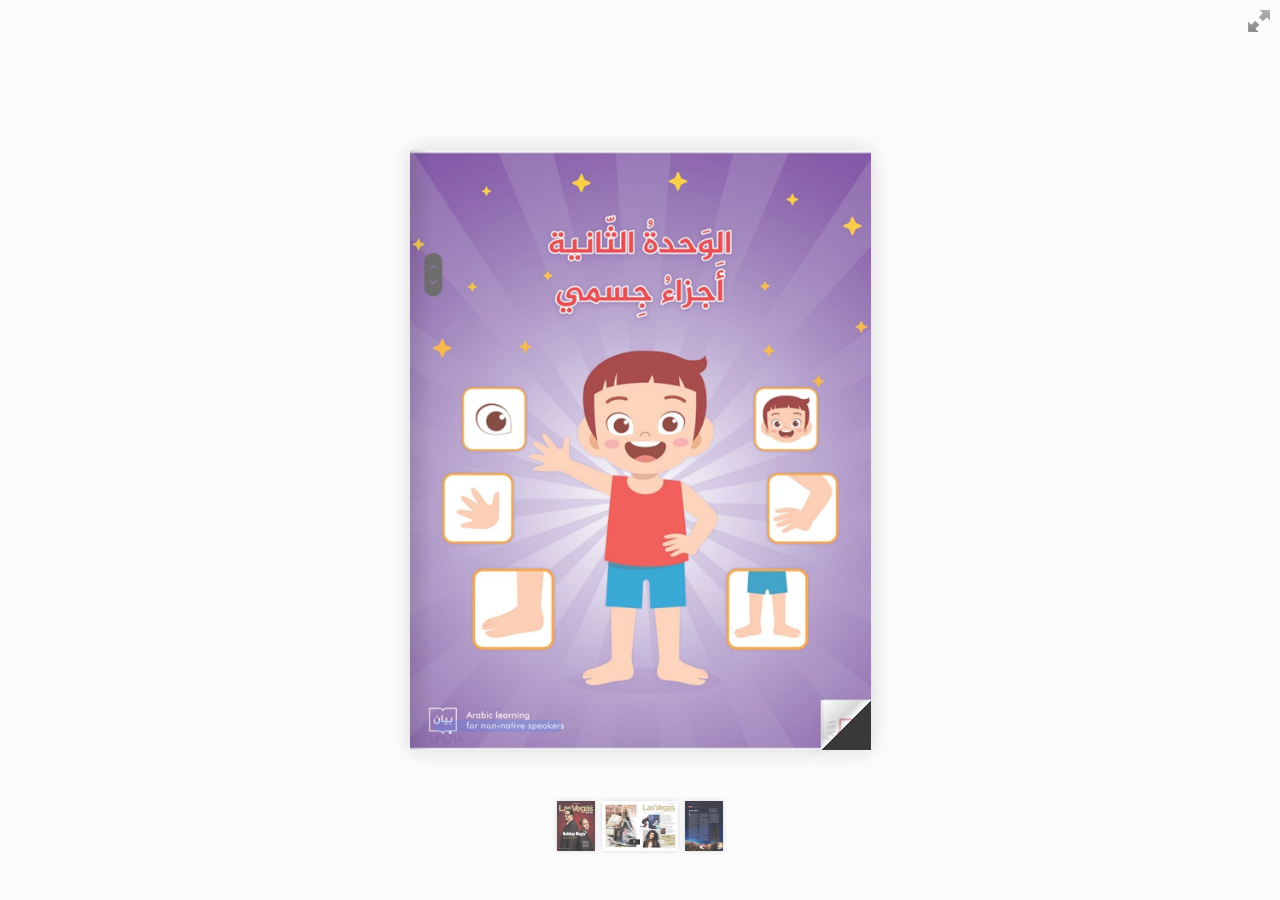
<file: index.html>
<!doctype html>
<!--[if lt IE 7 ]> <html lang="en" class="ie6"> <![endif]-->
<!--[if IE 7 ]>    <html lang="en" class="ie7"> <![endif]-->
<!--[if IE 8 ]>    <html lang="en" class="ie8"> <![endif]-->
<!--[if IE 9 ]>    <html lang="en" class="ie9"> <![endif]-->
<!--[if !IE]><!--> <html lang="en"> <!--<![endif]-->
<head>
<title>Using turn.js and the new zoom feature</title>
<meta name="viewport" content="width = 1050, user-scalable = no" />
<script type="text/javascript" src="./extras/jquery.min.1.7.js"></script>
<script type="text/javascript" src="./extras/modernizr.2.5.3.min.js"></script>
<script type="text/javascript" src="../../lib/hash.js"></script>

</head>
<body>

<div id="canvas">

<div class="zoom-icon zoom-icon-in"></div>

<div class="magazine-viewport">
	<div class="container">
		<div class="magazine">
			<!-- Next button -->
			<div ignore="1" class="next-button"></div>
			<!-- Previous button -->
			<div ignore="1" class="previous-button"></div>
		</div>
	</div>
</div>

<!-- Thumbnails -->
<div class="thumbnails">
	<div>
		<ul>
			<li class="i">
				<img src="pages/1-thumb.jpg" width="76" height="100" class="page-1">
				<span>1</span>
			</li>
			<li class="d">
				<img src="pages/2-thumb.jpg" width="76" height="100" class="page-2">
				<img src="pages/3-thumb.jpg" width="76" height="100" class="page-3">
				<span>2-3</span>
			</li>
		
			<li class="i">
				<img src="pages/12-thumb.jpg" width="76" height="100" class="page-12">
				<span>end</span>
			</li>
		<ul>
	<div>	
</div>
</div>

<script type="text/javascript">

function loadApp() {

 	$('#canvas').fadeIn(1000);

 	var flipbook = $('.magazine');

 	// Check if the CSS was already loaded
	
	if (flipbook.width()==0 || flipbook.height()==0) {
		setTimeout(loadApp, 10);
		return;
	}
	
	// Create the flipbook

	flipbook.turn({
			
			// Magazine width

			width: 922,

			// Magazine height

			height: 600,

			// Duration in millisecond

			duration: 1000,

			// Hardware acceleration

			acceleration: !isChrome(),

			// Enables gradients

			gradients: true,
			
			// Auto center this flipbook

			autoCenter: true,

			// Elevation from the edge of the flipbook when turning a page

			elevation: 50,

			// The number of pages

			pages: 3,

			// Events

			when: {
				turning: function(event, page, view) {
					
					var book = $(this),
					currentPage = book.turn('page'),
					pages = book.turn('pages');
			
					// Update the current URI

					Hash.go('page/' + page).update();

					// Show and hide navigation buttons

					disableControls(page);
					

					$('.thumbnails .page-'+currentPage).
						parent().
						removeClass('current');

					$('.thumbnails .page-'+page).
						parent().
						addClass('current');



				},

				turned: function(event, page, view) {

					disableControls(page);

					$(this).turn('center');

					if (page==1) { 
						$(this).turn('peel', 'br');
					}

				},

				missing: function (event, pages) {

					// Add pages that aren't in the magazine

					for (var i = 0; i < pages.length; i++)
						addPage(pages[i], $(this));

				}
			}

	});

	// Zoom.js

	$('.magazine-viewport').zoom({
		flipbook: $('.magazine'),

		max: function() { 
			
			return largeMagazineWidth()/$('.magazine').width();

		}, 

		when: {

			swipeLeft: function() {

				$(this).zoom('flipbook').turn('next');

			},

			swipeRight: function() {
				
				$(this).zoom('flipbook').turn('previous');

			},

			resize: function(event, scale, page, pageElement) {

				if (scale==1)
					loadSmallPage(page, pageElement);
				else
					loadLargePage(page, pageElement);

			},

			zoomIn: function () {

				$('.thumbnails').hide();
				$('.made').hide();
				$('.magazine').removeClass('animated').addClass('zoom-in');
				$('.zoom-icon').removeClass('zoom-icon-in').addClass('zoom-icon-out');
				
				if (!window.escTip && !$.isTouch) {
					escTip = true;

					$('<div />', {'class': 'exit-message'}).
						html('<div>Press ESC to exit</div>').
							appendTo($('body')).
							delay(2000).
							animate({opacity:0}, 500, function() {
								$(this).remove();
							});
				}
			},

			zoomOut: function () {

				$('.exit-message').hide();
				$('.thumbnails').fadeIn();
				$('.made').fadeIn();
				$('.zoom-icon').removeClass('zoom-icon-out').addClass('zoom-icon-in');

				setTimeout(function(){
					$('.magazine').addClass('animated').removeClass('zoom-in');
					resizeViewport();
				}, 0);

			}
		}
	});

	// Zoom event

	if ($.isTouch)
		$('.magazine-viewport').bind('zoom.doubleTap', zoomTo);
	else
		$('.magazine-viewport').bind('zoom.tap', zoomTo);


	// Using arrow keys to turn the page

	$(document).keydown(function(e){

		var previous = 37, next = 39, esc = 27;

		switch (e.keyCode) {
			case previous:

				// left arrow
				$('.magazine').turn('previous');
				e.preventDefault();

			break;
			case next:

				//right arrow
				$('.magazine').turn('next');
				e.preventDefault();

			break;
			case esc:
				
				$('.magazine-viewport').zoom('zoomOut');	
				e.preventDefault();

			break;
		}
	});

	// URIs - Format #/page/1 

	Hash.on('^page\/([0-9]*)$', {
		yep: function(path, parts) {
			var page = parts[1];

			if (page!==undefined) {
				if ($('.magazine').turn('is'))
					$('.magazine').turn('page', page);
			}

		},
		nop: function(path) {

			if ($('.magazine').turn('is'))
				$('.magazine').turn('page', 1);
		}
	});


	$(window).resize(function() {
		resizeViewport();
	}).bind('orientationchange', function() {
		resizeViewport();
	});

	// Events for thumbnails

	$('.thumbnails').click(function(event) {
		
		var page;

		if (event.target && (page=/page-([0-9]+)/.exec($(event.target).attr('class'))) ) {
		
			$('.magazine').turn('page', page[1]);
		}
	});

	$('.thumbnails li').
		bind($.mouseEvents.over, function() {
			
			$(this).addClass('thumb-hover');

		}).bind($.mouseEvents.out, function() {
			
			$(this).removeClass('thumb-hover');

		});

	if ($.isTouch) {
	
		$('.thumbnails').
			addClass('thumbanils-touch').
			bind($.mouseEvents.move, function(event) {
				event.preventDefault();
			});

	} else {

		$('.thumbnails ul').mouseover(function() {

			$('.thumbnails').addClass('thumbnails-hover');

		}).mousedown(function() {

			return false;

		}).mouseout(function() {

			$('.thumbnails').removeClass('thumbnails-hover');

		});

	}


	// Regions

	if ($.isTouch) {
		$('.magazine').bind('touchstart', regionClick);
	} else {
		$('.magazine').click(regionClick);
	}

	// Events for the next button

	$('.next-button').bind($.mouseEvents.over, function() {
		
		$(this).addClass('next-button-hover');

	}).bind($.mouseEvents.out, function() {
		
		$(this).removeClass('next-button-hover');

	}).bind($.mouseEvents.down, function() {
		
		$(this).addClass('next-button-down');

	}).bind($.mouseEvents.up, function() {
		
		$(this).removeClass('next-button-down');

	}).click(function() {
		
		$('.magazine').turn('next');

	});

	// Events for the next button
	
	$('.previous-button').bind($.mouseEvents.over, function() {
		
		$(this).addClass('previous-button-hover');

	}).bind($.mouseEvents.out, function() {
		
		$(this).removeClass('previous-button-hover');

	}).bind($.mouseEvents.down, function() {
		
		$(this).addClass('previous-button-down');

	}).bind($.mouseEvents.up, function() {
		
		$(this).removeClass('previous-button-down');

	}).click(function() {
		
		$('.magazine').turn('previous');

	});


	resizeViewport();

	$('.magazine').addClass('animated');

}

// Zoom icon

 $('.zoom-icon').bind('mouseover', function() { 
 	
 	if ($(this).hasClass('zoom-icon-in'))
 		$(this).addClass('zoom-icon-in-hover');

 	if ($(this).hasClass('zoom-icon-out'))
 		$(this).addClass('zoom-icon-out-hover');
 
 }).bind('mouseout', function() { 
 	
 	 if ($(this).hasClass('zoom-icon-in'))
 		$(this).removeClass('zoom-icon-in-hover');
 	
 	if ($(this).hasClass('zoom-icon-out'))
 		$(this).removeClass('zoom-icon-out-hover');

 }).bind('click', function() {

 	if ($(this).hasClass('zoom-icon-in'))
 		$('.magazine-viewport').zoom('zoomIn');
 	else if ($(this).hasClass('zoom-icon-out'))	
		$('.magazine-viewport').zoom('zoomOut');

 });

 $('#canvas').hide();


// Load the HTML4 version if there's not CSS transform

yepnope({
	test : Modernizr.csstransforms,
	yep: ['../../lib/turn.js'],
	nope: ['../../lib/turn.html4.min.js'],
	both: ['../../lib/zoom.min.js', 'js/magazine.js', 'css/magazine.css'],
	complete: loadApp
});

</script>

</body>
</html>
</file>
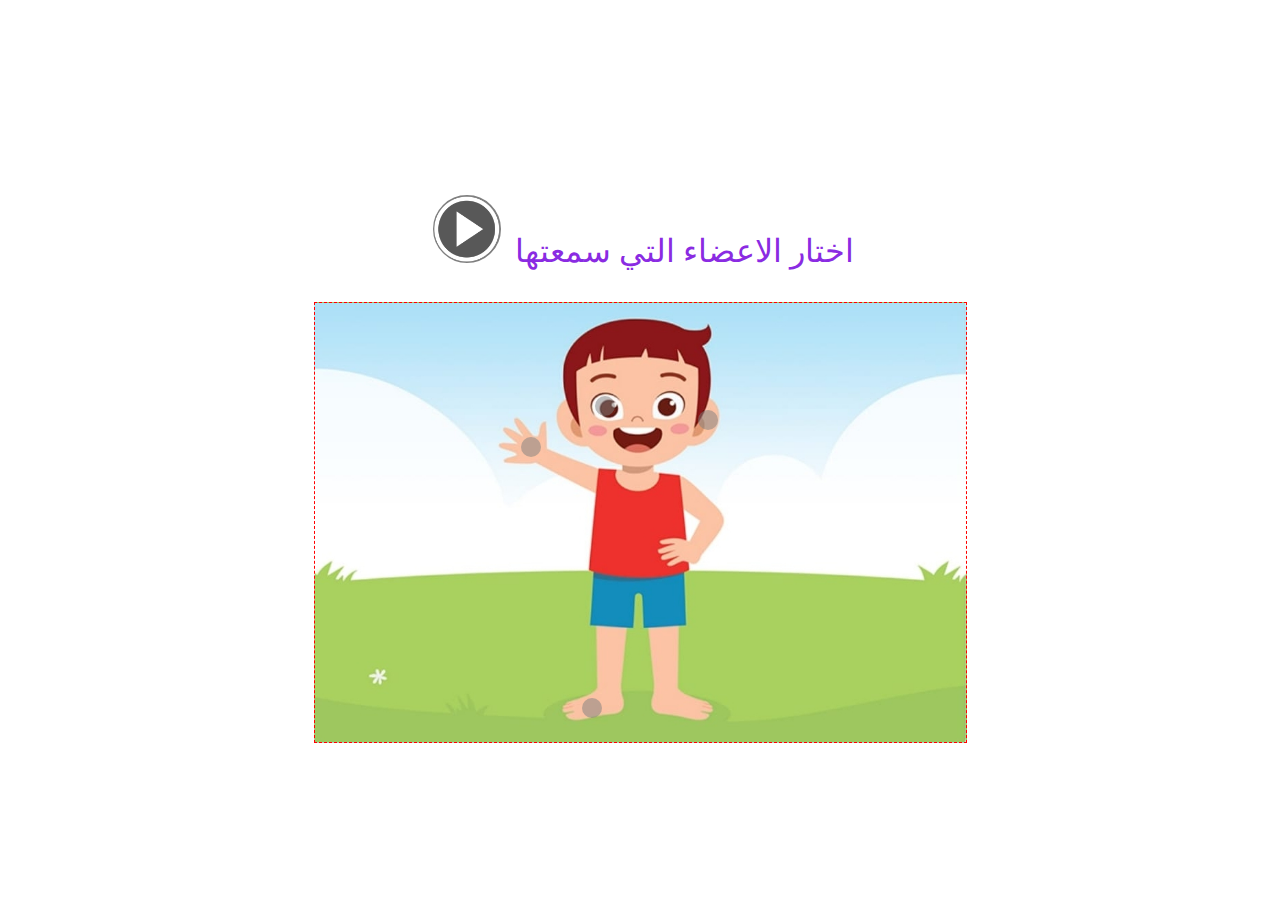
<file: excer/2/index2.html>
<!DOCTYPE html>
<html lang="en">
	<head>
		<meta charset="UTF-8" />
		<meta http-equiv="X-UA-Compatible" content="IE=edge" />
		<meta name="viewport" content="width=device-width, initial-scale=1.0" />
		<link rel="stylesheet" href="style2.css" />
		<script src="scripts2.js" defer></script>
		<title>Document</title>
	</head>
	<body>
		<div class="full-screen-container">
			<div class="text">
				<p>
					<button class="round-button" onclick="playIntro()"></button>
					اختار الاعضاء التي سمعتها
				</p>
			</div>

			<div class="exercise" id="exer"></div>
		</div>
	</body>
</html>
</file>
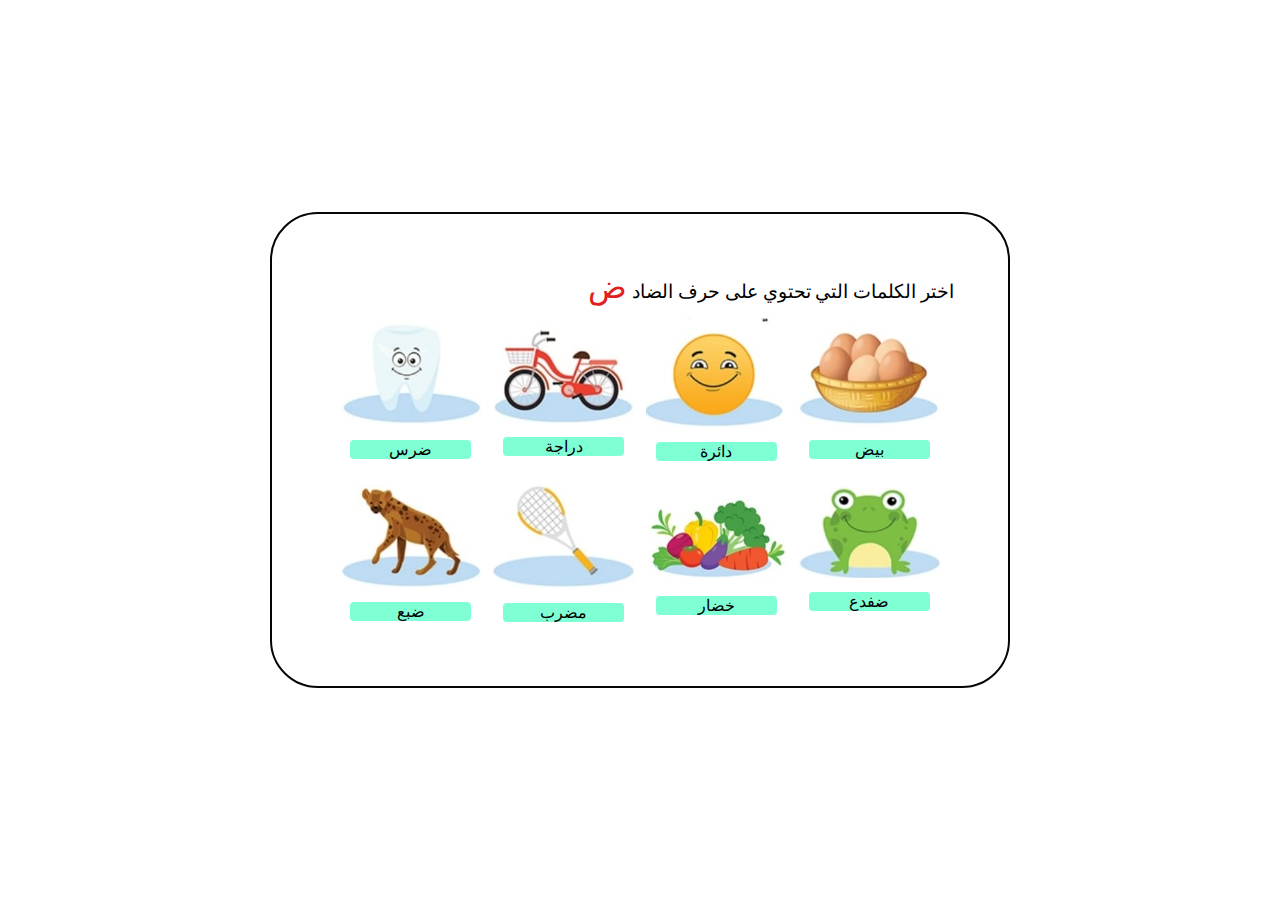
<file: excer/3/index3.html>
<!DOCTYPE html>
<html lang="en">
	<head>
		<meta charset="UTF-8" />
		<meta http-equiv="X-UA-Compatible" content="IE=edge" />
		<meta name="viewport" content="width=device-width, initial-scale=1.0" />
		<link rel="stylesheet" href="style3.css" />
		<script src="./script3.js" defer></script>
		<title>Document</title>
	</head>
	<body>
		<div class="full-screen-container">
			<div class="exercise" id="exer">
				<div class="question">
					اختر الكلمات التي تحتوي على حرف الضاد <span>ض</span>
				</div>
			</div>
		</div>
	</body>
</html>
</file>
<file: excer/2/style2.css>
*,
*::before*::after {
    box-sizing: content-box;
    font-family: Arial, Helvetica, sans-serif;
    padding: 0;
}

:root {
    --primary-light-hsl: 200, 100%, 91%;
    --primary-hsl: 200, 100%, 50%;
    --primary-dark-hsl: 200, 100%, 6%;
    --success-hsl: 100, 60%, 50%;
    --error-hsl: 0, 60%, 50%;
}

body {
    margin: 0;

}

.full-screen-container {
    height: 100vh;
    width: 100vw;
    background-size: cover;
    background-position: center;
    display: flex;
    justify-content: center;
    align-items: center;
    flex-flow:column;
}

.text{
    text-align: right;
    font-size: 2rem;
    color: blueviolet;
}

.round-button {
    background-image: url('./pngegg.png');
    background-position: center center;
    background-size: cover;
	box-sizing: border-box;
	display:inline-block;
	width:80px;
	height:80px;
	padding-top: 14px;
	padding-left: 8px;
	line-height: 20px;
	border: 6px solid #fff;
	border-radius: 50%;
	color:#f5f5f5;
	text-align:center;
	text-decoration:none;
	background-color: rgba(0,0,0,0.5);
	font-size:20px;
	font-weight:bold;
	transition: all 0.3s ease;
}
.round-button:hover {
	background-color: rgba(0,0,0,0.8);
	box-shadow: 0px 0px 10px rgba(255,255,100,1);
	text-shadow: 0px 0px 10px rgba(255,255,100,1);
}

.exercise {
    background-image: url('./activity1.jpg');
    background-position: center;
    background-size: cover;
    width: 651px;
    position: relative;
    border: 1px dashed   red;
}



.exercise .hotspot {
        background-color: rgba(125, 125, 125, 0.5);
        width: 20px;
        height: 20px;
        position: absolute;
        border-radius: 50%;
        z-index: 200;
        cursor: pointer;

    }

    .exercise .hotspot:hover {
        border: 2px solid red;
        box-shadow: 0px 0px 20px #e21e1e;
    }


    .exercise div.checked{
        background-color:rgba(50, 200, 12, 0.6);
        pointer-events: none;
    }
        .exercise div.error {
            background-color: rgba(200, 25, 10, 0.9);
            pointer-events: none;
        }
</file>
<file: excer/3/style3.css>
*,
*::before*::after {
    box-sizing: content-box;
    font-family: Arial, Helvetica, sans-serif;
    padding: 0;
}

:root {
    --primary-light-hsl: 200, 100%, 91%;
    --primary-hsl: 200, 100%, 50%;
    --primary-dark-hsl: 200, 100%, 6%;
    --success-hsl: 100, 60%, 50%;
    --error-hsl: 0, 60%, 50%;
}

body {
    margin: 0;

}

.full-screen-container {
    height: 100vh;
    width: 100vw;
    background-size: cover;
    background-position: center;
    display: flex;
    justify-content: center;
    align-items: center;
}

.exercise {
    width:50%;
    
    padding: 3rem;
    position: relative;
    border: 2px solid rgb(5, 5, 5);
    border-radius: 3rem;
    display: flex;

    flex-flow: row;
    flex-wrap: wrap;
    align-items: center;
    justify-content: center;
}

.exercise >div {
    margin: 6px;
}

.question{
    width: 100%;
    text-align: right;
    font-size: larger;
}

.question span{
    color: #e21e1e;
    font-size: 2rem;
}
.sample{
   
    width: 22%;
    aspect-ratio: 1/1;
    min-width: 100px

}
.sample .fig{ 
   
    
}

.sample .fig img{
    width: 100%;
    height: 100%
}

.sample p{
    margin:10px;
    display: block;

    border-radius: 4px;
    text-align: center;
    background-color: aquamarine;
    cursor: pointer;
}


.sample p:hover {
box-shadow: 0px 0px 20px #e21e1e;
}
.exercise p.checked {
    background-color: rgba(50, 200, 12, 0.6);
    box-shadow:none;
    pointer-events: none;
}
.exercise p.error{
    background-color: rgba(200, 25, 10, 0.9);
    pointer-events: none;
}
</file>
